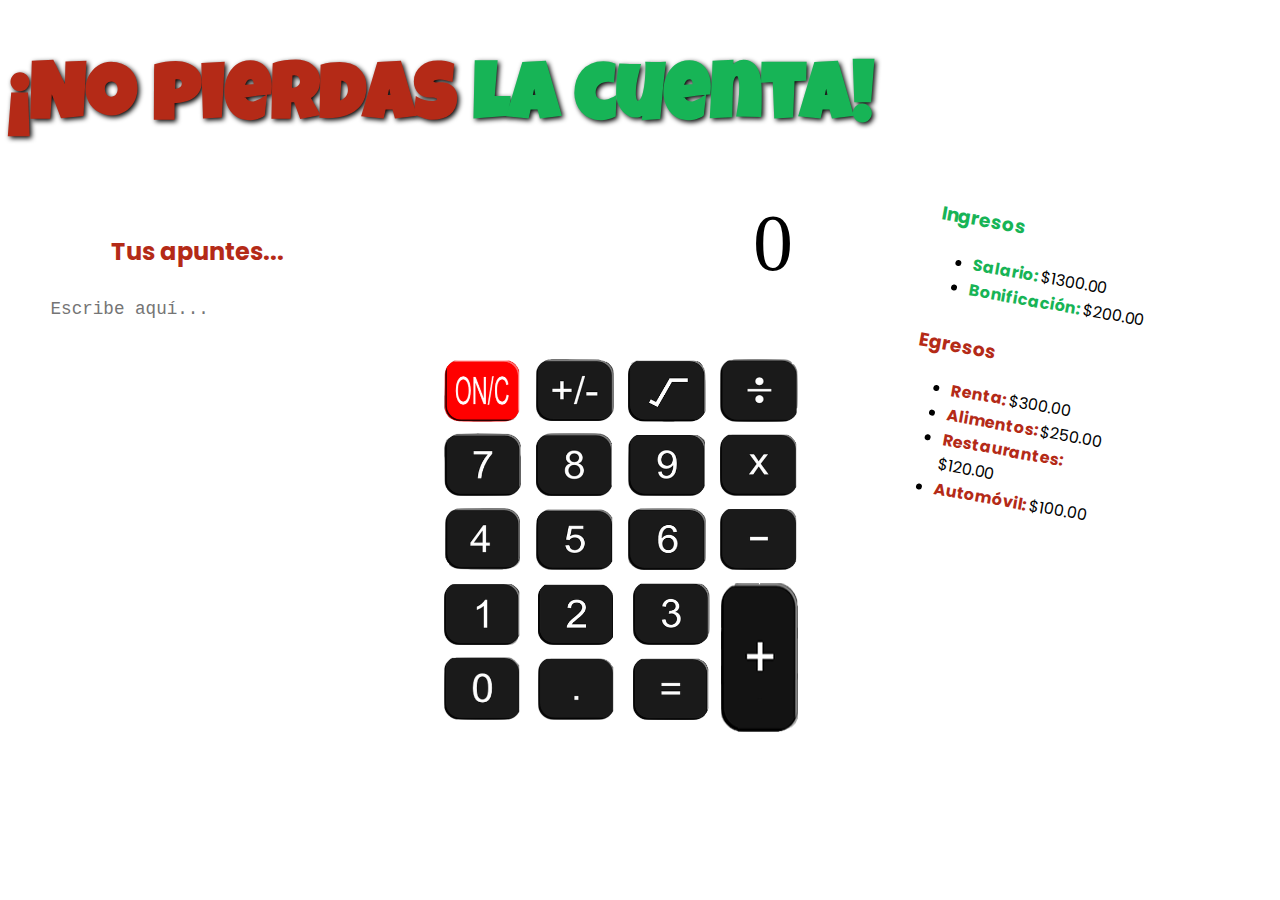
<file: Lea Calculadora/index.html>
<!DOCTYPE html>
<html>
<head>
  <meta charset="utf-8">
  <meta name="viewport" content="width=device-width,user-scalable=no">
  <link href="https://fonts.googleapis.com/css?family=Poppins" rel="stylesheet">
  <link href="https://fonts.googleapis.com/css?family=Luckiest+Guy" rel="stylesheet">
  <title>Calculadora</title>
  <link rel="stylesheet" href="css/estilos.css">
  <link rel="stylesheet" href="css/lym.css">
</head>
<body>
  <div class="fondo">
    <div class="titulo-container">
      <h1>¡No pierdas <span>la cuenta!</span></h1>
    </div>

    <div class="notas-container">
      <h2>Tus apuntes...</h2>
      <textarea class="nota-input" placeholder="Escribe aquí..."></textarea>
    </div>

    <div id="calculadoraFondo">
      <div class="pantalla">
        <span id="display">0</span>
      </div>

      <div class="teclado">
        <img src="image/ON.png" alt="On" class="tecla" id="on"/>
        <img src="image/sign.png" alt="signo" class="tecla" id="sign"/>
        <img src="image/raiz.png" alt="raiz" class="tecla" id="raiz"/>
        <img src="image/dividido.png" alt="dividido" class="tecla divide" id="dividido"/>

        <img src="image/7.png" alt="7" class="tecla" id="7"/>
        <img src="image/8.png" alt="8" class="tecla" id="8"/>
        <img src="image/9.png" alt="9" class="tecla" id="9"/>
        <img src="image/por.png" alt="por" class="tecla multiplica" id="por"/>

        <img src="image/4.png" alt="4" class="tecla" id="4"/>
        <img src="image/5.png" alt="5" class="tecla" id="5"/>
        <img src="image/6.png" alt="6" class="tecla" id="6"/>
        <img src="image/menos.png" alt="menos" class="tecla resta" id="menos"/>

        <div class="row">
          <div class="col1">
            <img src="image/1.png" alt="1" class="tecla" id="1"/>
            <img src="image/2.png" alt="2" class="tecla" id="2"/>
            <img src="image/3.png" alt="3" class="tecla" id="3"/>

            <img src="image/0.png" alt="0" class="tecla" id="0"/>
            <img src="image/punto.png" alt="punto" class="tecla" id="punto"/>
            <img src="image/igual.png" alt="igual" class="tecla" id="igual"/>
          </div>
          <div class="col2">
            <img src="image/mas.png" alt="mas" class="tecla suma" id="mas"/>
          </div>

        </div>
      </div>
    </div>



    <div class="container-libreta">
      <div class="libreta">
        <div class="contenido-ingresos">
          <h3>Ingresos</h3>
          <ul>
            <li><span>Salario: </span>$1300.00</li>
            <li><span>Bonificación: </span>$200.00</li>
          </ul>
        </div>
        <div class="contenido-egresos">
          <h3>Egresos</h3>
          <ul>
            <li><span>Renta: </span>$300.00</li>
            <li><span>Alimentos: </span>$250.00</li>
            <li><span>Restaurantes: </span>$120.00</li>
            <li><span>Automóvil: </span>$100.00</li>
          </ul>
        </div>
      </div>
    </div>


  </div>
  <script src="js/jquery-3.2.1.min.js"></script>
  <script src="js/app.js"></script>
</body>
</html>
</file>
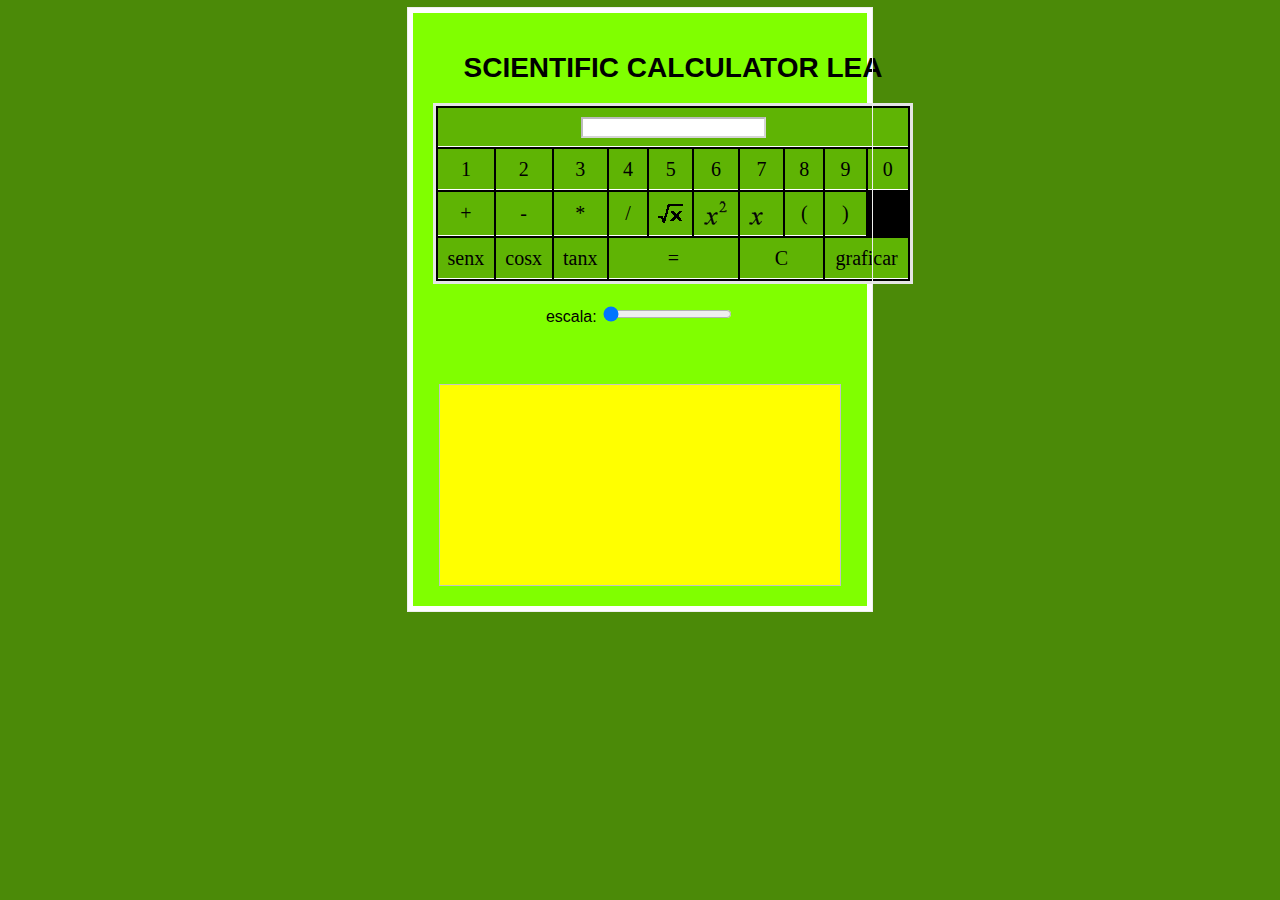
<file: Lea Calculator/calculadora graficadora.html>
<html>
<head>
	<meta charset="utf-8">
	<title>Lea Calculator</title>
  <link rel="stylesheet" type="text/css" href="estilo.css">
	
    <script type="text/javascript" src="calcular.js"></script>  
</head>
<body>    
<div class="bordes" align="center">
<table>   
     <caption><h1>SCIENTIFIC CALCULATOR LEA</h1></caption>  
     <tr align="center" valign="middle">
      <td colspan="10">
        <input type="text" id="result" disabled>         
        </td>
     </tr>
    <tr>      
      <td align="center" onclick="concatenar(1)"><p>1</p></td> 
      <td align="center" onclick="concatenar(2)"><p>2</p></td> 
      <td align="center" onclick="concatenar(3)"><p>3</p></td> 
      <td align="center" onclick="concatenar(4)"><p>4</p></td> 
      <td align="center" onclick="concatenar(5)"><p>5</p></td> 
      <td align="center" onclick="concatenar(6)"><p>6</p></td> 
      <td align="center" onclick="concatenar(7)"><p>7</p></td> 
      <td align="center" onclick="concatenar(8)"><p>8</p></td> 
      <td align="center" onclick="concatenar(9)"><p>9</p></td> 
      <td align="center" onclick="concatenar(0)"><p>0</p></td> 
    </tr>
    <tr>
      <td align="center" onclick="concatenar('+')"><p>+</p></td> 
      <td align="center" onclick="concatenar('-')"><p>-</p></td> 
      <td align="center" onclick="concatenar('*')"><p>*</p></td> 
      <td align="center" onclick="concatenar('/')"><p>/</p></td> 
      <td align="center" onclick="concatenar('v(')"><img src="raiz.png"/></td> 
      <td align="center" onclick="concatenar('^2')"><img src="xcuad.png"/></td> 
      <td align="center" onclick="concatenar('X')"><img src="x.png"/></td> 
      <td align="center" onclick="concatenar('(')"><p>(</p></td>
      <td align="center" onclick="concatenar(')')"><p>)<p></td>
    <tr> 
      <td align="center" onclick="concatenar('Sin(')"><p>senx</p></td> 
      <td align="center" onclick="concatenar('Cos(')"><p>cosx</p></td> 
      <td align="center" onclick="concatenar('Tan(')"><p>tanx</p></td> 
      <td align="center" colspan="3" onclick="igual(1)"><p>=</p></td> 
      <td colspan="2" align="center" onclick="reiniciar()" title="limpiar la memoria"><p>C</p></td>
      <td colspan="2" align="center" onclick="graficar(1)"><p>graficar</p></td>      
    </tr>      
  </table>

<div style="margin:20px;"> 
  escala: <input type="range" min="0" max="10" step="2" name="rango" value ="0" onchange="graficar(this.value)"/>
  <label id="lblrango">

</div>
<br>
   <canvas id="myCanvas" width="400" height="200" style="border:1px solid #c3c3c3; margin: 20px;">
       Your browser does not support the HTML5 canvas tag.
    </canvas>
  
</div>   
</body>
</html>
</file>
<file: Lea Calculadora/css/estilos.css>
*{
  box-sizing: border-box;
}
body{
  background-image: url("file:///G:/Calculadora 4.0/image/fondo.jpg");
  background-size: cover;
  font-family: 'Poppins', sans-serif;
}
.fondo{
  position: relative;
  width: 100%;
  height: 790px;
  display: flex;
  flex-flow: row wrap;
  justify-content: space-between;
}
#calculadoraFondo{
  background-image: url("file:///G:/Calculadora 4.0/image/Calculadora.png");
  background-size: contain;
  width: 432px;
  height: 78%;
  margin-top: 2rem;
  display: flex;
  flex-flow: row wrap;
  justify-content: center;
}
.pantalla{
  width: 344px;
  height: 102px;
  background-image: url("file:///G:/Calculadora 4.0/image/fondoCalc.png");
  background-repeat: repeat;
  text-align: right;
  margin-top: 39px;
}
.teclado{
  display: flex;
  flex-flow: row wrap;
  margin-top: 16px;
  width: 354px;
  height: 373px;
  justify-content: space-between;
}
.teclado img{
  width: 22%;
  height: 62.91px;
}
@font-face {
  font-family: digital;
  src: url("file:///G:/Calculadora 4.0/fonts/digital.ttf");
}
#display{
  font-family: digital;
  font-size: 5em;
}
.row{
  width: 100%;
  display: flex;
  flex-flow: row nowrap;
}
.col1{
  width: 75%;
  display: flex;
  flex-flow: row wrap;
  justify-content: space-between;
  align-items: stretch;
}
.col2{
  display: flex;
  width: 25%;
  align-items: flex-start;
}
#mas{
  width: 90%;
  height: 100%;
  margin-left: 10px;

}
.teclado .row .col1 img{
  width: 29%;
  height: 62.91px;
}

.container-libreta{
  width: 33%;
  height: 40rem
}
.libreta{
  width: 100%;
  height: 100%;
  background-image: url('file:///G:/Calculadora 4.0/image/libreta.png');
  background-size: cover;
  transform: rotateZ(10deg);
  padding: 3rem;
  padding-right: 6rem;
}
.contenido-ingresos{
  width: 100%;
  height: 20%;
  margin-top: 3rem;
}
.contenido-ingresos h3{
  color: #17b456;
}
.contenido-ingresos ul li span{
  color: #17b456;
  font-weight: bold;
}
.contenido-egresos{
  width: 80%;
  height: 20%;
  margin-top: 0.2rem;
}
.contenido-egresos h3{
  color: #b42a17;
}
.contenido-egresos ul li span{
  color: #b42a17;
  font-weight: bold;
}



.titulo-container{
  width: 100%;
  height: 15%;
  color: #b42a17;
  border-radius: 1rem;
}
.titulo-container h1{
  font-size: 5rem;
  font-family: 'Luckiest Guy', cursive;
  text-shadow: 2px 2px 5px #000;
}
.titulo-container h1 span{
  color: #17b456;
}
.notas-container{
  width: 30%;
  height: 38rem;
  background-image: url('file:///G:/Calculadora 4.0/image/notas.png');
  background-size: cover;
  margin-top: 4rem;
  padding: 1.5rem;
  text-align: center;
}

.notas-container h2{
  color: #b42a17;
}

.nota-input{
  width: 90%;
  margin: 0.5rem 1rem;
  height: 80%;
  resize: none;
  border: 0px;
  background: transparent;
  font-size: 1.1rem;
}
@media (max-width: 1000px){

  #calculadoraFondo{
    margin-top: 50px;
    background-repeat: repeat;
  }
  .notas-container{
    width: 70%;
    order: 2;
  }
  .container-libreta{
    width: 60%;
    margin-top: 3rem;
  }
  .titulo-container h1{
    font-size: 3rem !important;
  }
  .titulo-container{
    text-align: center;
  }
  .fondo{
    justify-content: center;
  }
}
@media (max-width: 450px){

  #calculadoraFondo{
    width:98%;
    height: 134vw;
    background-size: contain;
    background-repeat: no-repeat;
  }
  .pantalla{
    width: 80%;
    height: 23vw;
    margin-top: 8.2vw;
  }
  #display{
    font-size: 20vw;
  }
  .teclado{
    width: 81%;
    height: 81vw;
    margin-top: 4.8vw;
  }
  .teclado img, .teclado .row .col1 img{
    height: 13vw;
  }
  .titulo-container h1{
    font-size: 2rem !important;
  }
  .titulo-container{
    height: 2rem;
    text-align: center;
  }
  .notas-container{
    width: 90%;
    order: 2;
    margin-top: 1rem;
  }
  .container-libreta{
    width: 90%;
    order: 3;
  }

}
</file>
<file: Lea Calculadora/css/lym.css>
.tecla:active{
	transform: scale(0.96);
}
</file>
<file: Lea Calculator/estilo.css>
body {
	font-family: Arial, Helvetica, sans-serif;
	background: #4B8A08;
}

table {     
	font-family: "Lucida Sans Unicode", "Lucida Grande", Sans-Serif;
  background: black;
  font-size: 14px;  
  margin: 20px;     
  width: 480px; 
  text-align: left;    
  border-collapse: separate; 
  border: #e5e5e5 3px solid; 
 }

th {     
	font-size: 13px;     
	font-weight: normal;     
	padding: 8px;     
	background: #b9c9fe;
  border-top: 4px solid #aabcfe;   
  border-bottom: 1px solid #fff; 
  color: #039; 
}

td {    
	padding: 8px;     
	background: #5FB404;     
	border-bottom: 1px solid #fff;
  color: #669;    
  border-top: 1px solid transparent; 
  cursor:pointer; 
  width: 20;
}

td:hover { 
	background: #d0dafd; 
	color: #339; 
}

input.anchofijo {
	width: 130px;
}

p {
	color:black;
  font-family: cursive;
	font-size: 20px;
}

div.bordes {   
   background: #80FF00;
   border:5px solid #fefefe; 
   outline:thin solid #efefef;
   margin-left: 400;
   margin-right: 400;   
}

canvas{
  background:#FFFF00;
 }
 
input{
  background:#ffffff;
}
</file>
